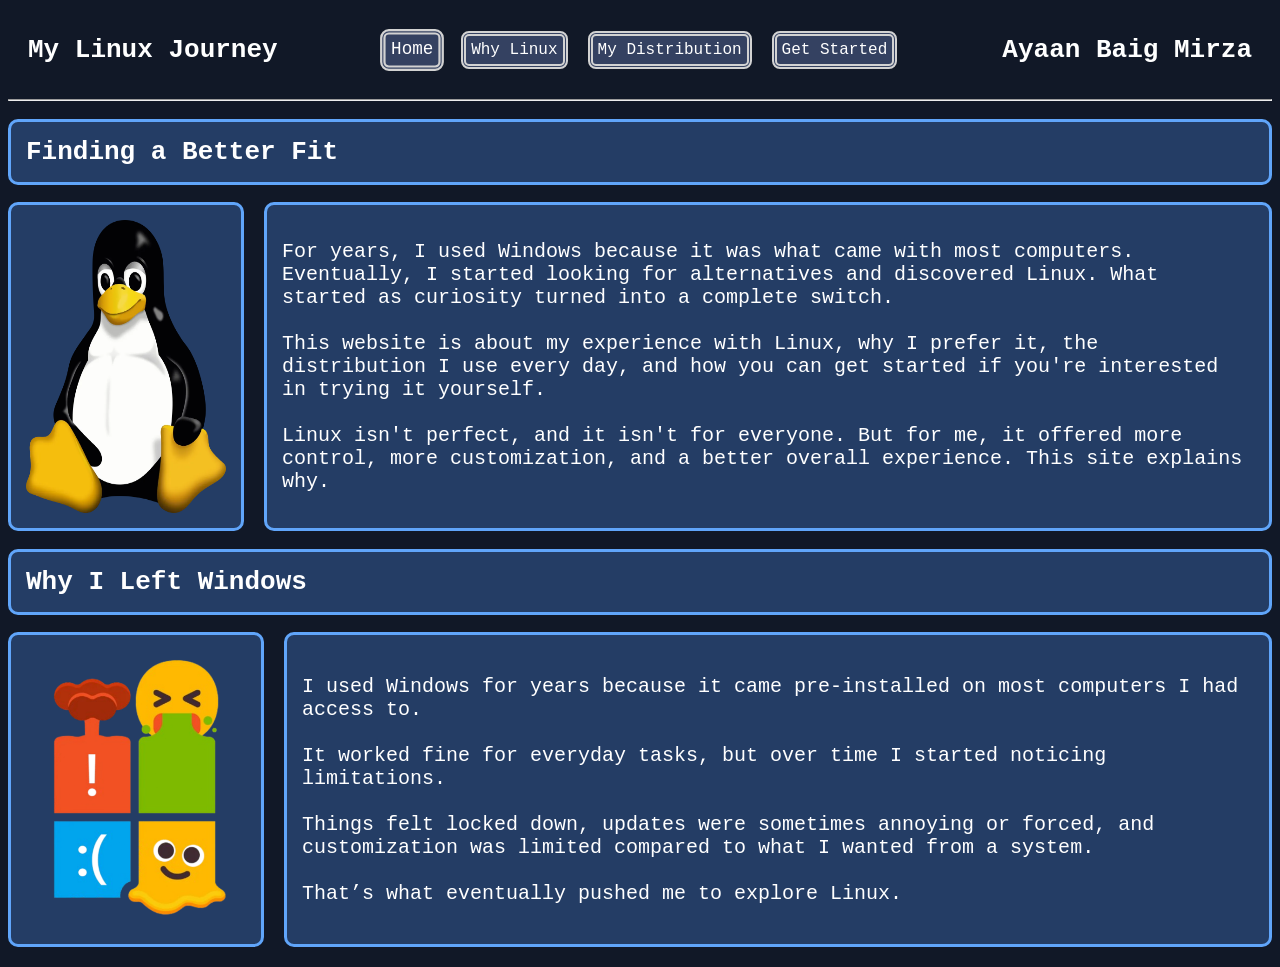
<file: index.html>
<!DOCTYPE html>
<html>
  <head>
    <link rel="stylesheet" href="style.css">
  </head>
  <body>
    <div class = navbar >
      <h1 class = left >My Linux Journey</h1>
      <nav class="center">
        <a class ="nav current" href="index.html">Home</a>
        <a class ="nav" href="linux.html">Why Linux</a>
        <a class ="nav" href="distro.html">My Distribution</a>
        <a class ="nav" href="gs.html">Get Started</a>
      </nav>
      <h1 class = right > Ayaan Baig Mirza </h1>
    </div>
    <hr>
    <h1 class = title >Finding a Better Fit</h1>
    <div class = main>
      
      <img class = image src="tux.png" alt="Tux, the Linux Kernel Mascot">
      <div class = "text">
          <p>
          For years, I used Windows because it was
          what came with most computers.
          Eventually, I started looking for alternatives and discovered Linux. What started as curiosity turned into a complete switch.
          <br><br>
          This website is about my experience with Linux, why I prefer it, the distribution I use every day, and how you can get started if you're interested in trying it yourself.
          <br><br>
          Linux isn't perfect, and it isn't for everyone. But for me, it offered more control, more customization, and a better overall experience. This site explains why.
        </p>
      </div>
    </div>
    <h1 class = title > Why I Left Windows </h1>
    <div class = secondary>
      <img class = image-microslop src = "Microslop.png" alt = "Microslop™">
    
      <div class = "text">
        <p>
          I used Windows for years because it came pre-installed on most computers I had access to.
          <br><br>
          It worked fine for everyday tasks, but over time I started noticing limitations.
          <br><br>
          Things felt locked down, updates were sometimes annoying or forced,
          and customization was limited compared to what I wanted from a system.
          <br><br>
          That’s what eventually pushed me to explore Linux.
        </p>
      </div>
    </div>
  </body>
</html>
</file>
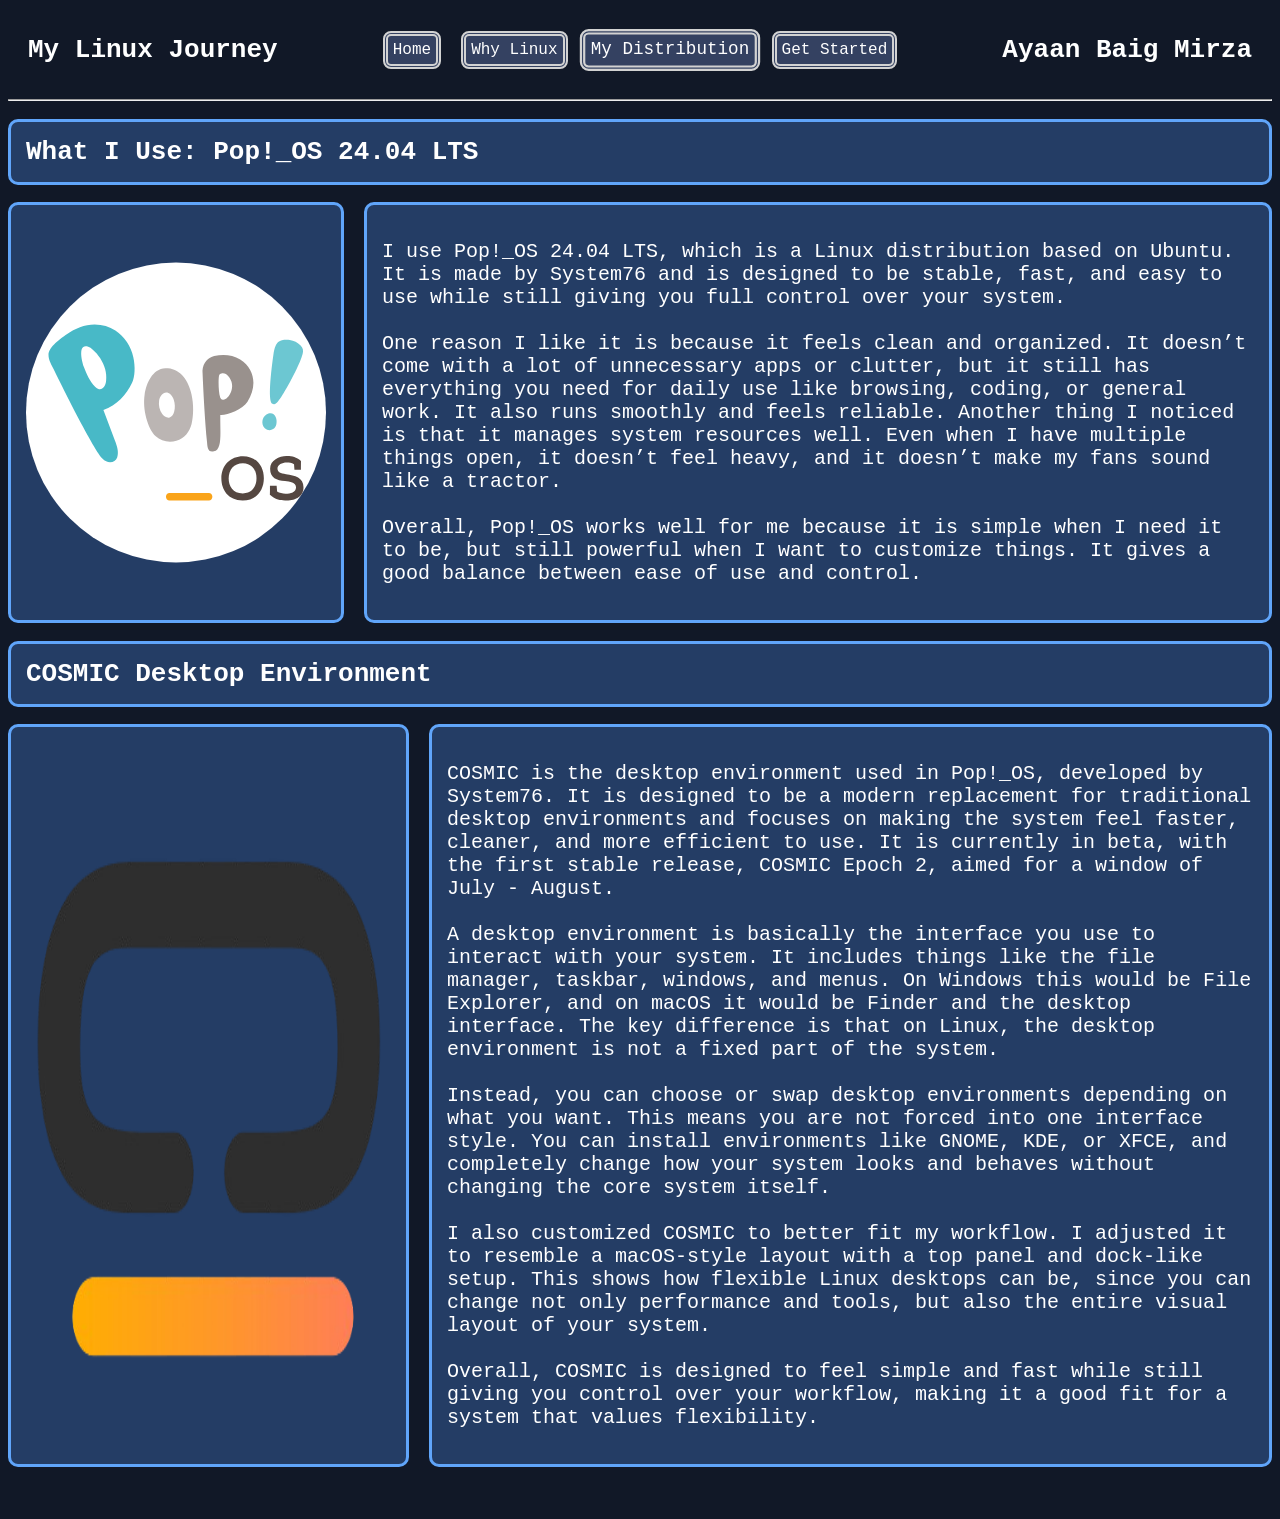
<file: distro.html>
<!DOCTYPE html>
<html>
  <head>
    <link rel="stylesheet" href="style.css">
  </head>
  <body>
    <div class="navbar">
      <h1 class="left">My Linux Journey</h1>
      <nav class="center">
        <a class="nav" href="index.html">Home</a>
        <a class="nav" href="linux.html">Why Linux</a>
        <a class="nav current" href="distro.html">My Distribution</a>
        <a class="nav" href="gs.html">Get Started</a>
      </nav>
      <h1 class="right">Ayaan Baig Mirza</h1>
    </div>
    <hr>
    <h1 class = "title">What I Use: Pop!_OS 24.04 LTS</h1>
    <div class = main>
      <img class = pop_image src = "pop-os.svg" alt = "Pop!_OS Logo">
      <div class = text>
        <p>
          I use Pop!_OS 24.04 LTS, which is a Linux distribution based on Ubuntu. It is made by System76 and is designed to be stable, fast, and easy to use while still giving you full control over your system.
          <br><br>
          One reason I like it is because it feels clean and organized. It doesn’t come with a lot of unnecessary apps or clutter, but it still has everything you need for daily use like browsing, coding, or general work. It also runs smoothly and feels reliable. Another thing I noticed is that it manages system resources well. Even when I have multiple things open, it doesn’t feel heavy, and it doesn’t make my fans sound like a tractor.
          <br><br>
          Overall, Pop!_OS works well for me because it is simple when I need it to be, but still powerful when I want to customize things. It gives a good balance between ease of use and control.
        </p>
      </div>
    </div>
    <h1 class = title> COSMIC Desktop Environment </h1>
    <div class = secondary>
      <img class = cosmic-image src = "COSMIC.png" alt = "COSMIC desktop logo">
      <div class = text>
        <p>
          COSMIC is the desktop environment used in Pop!_OS, developed by System76. It is designed to be a modern replacement for traditional desktop environments and focuses on making the system feel faster, cleaner, and more efficient to use. It is currently in beta, with the first stable release, COSMIC Epoch 2, aimed for a window of July - August.
          <br><br>
          A desktop environment is basically the interface you use to interact with your system. It includes things like the file manager, taskbar, windows, and menus. On Windows this would be File Explorer, and on macOS it would be Finder and the desktop interface. The key difference is that on Linux, the desktop environment is not a fixed part of the system.
          <br><br>
          Instead, you can choose or swap desktop environments depending on what you want. This means you are not forced into one interface style. You can install environments like GNOME, KDE, or XFCE, and completely change how your system looks and behaves without changing the core system itself.
          <br><br>
          I also customized COSMIC to better fit my workflow. I adjusted it to resemble a macOS-style layout with a top panel and dock-like setup. This shows how flexible Linux desktops can be, since you can change not only performance and tools, but also the entire visual layout of your system.
          <br><br>
          Overall, COSMIC is designed to feel simple and fast while still giving you control over your workflow, making it a good fit for a system that values flexibility.
        </p>
      </div>
    </div>
  </body>
</html>
</file>
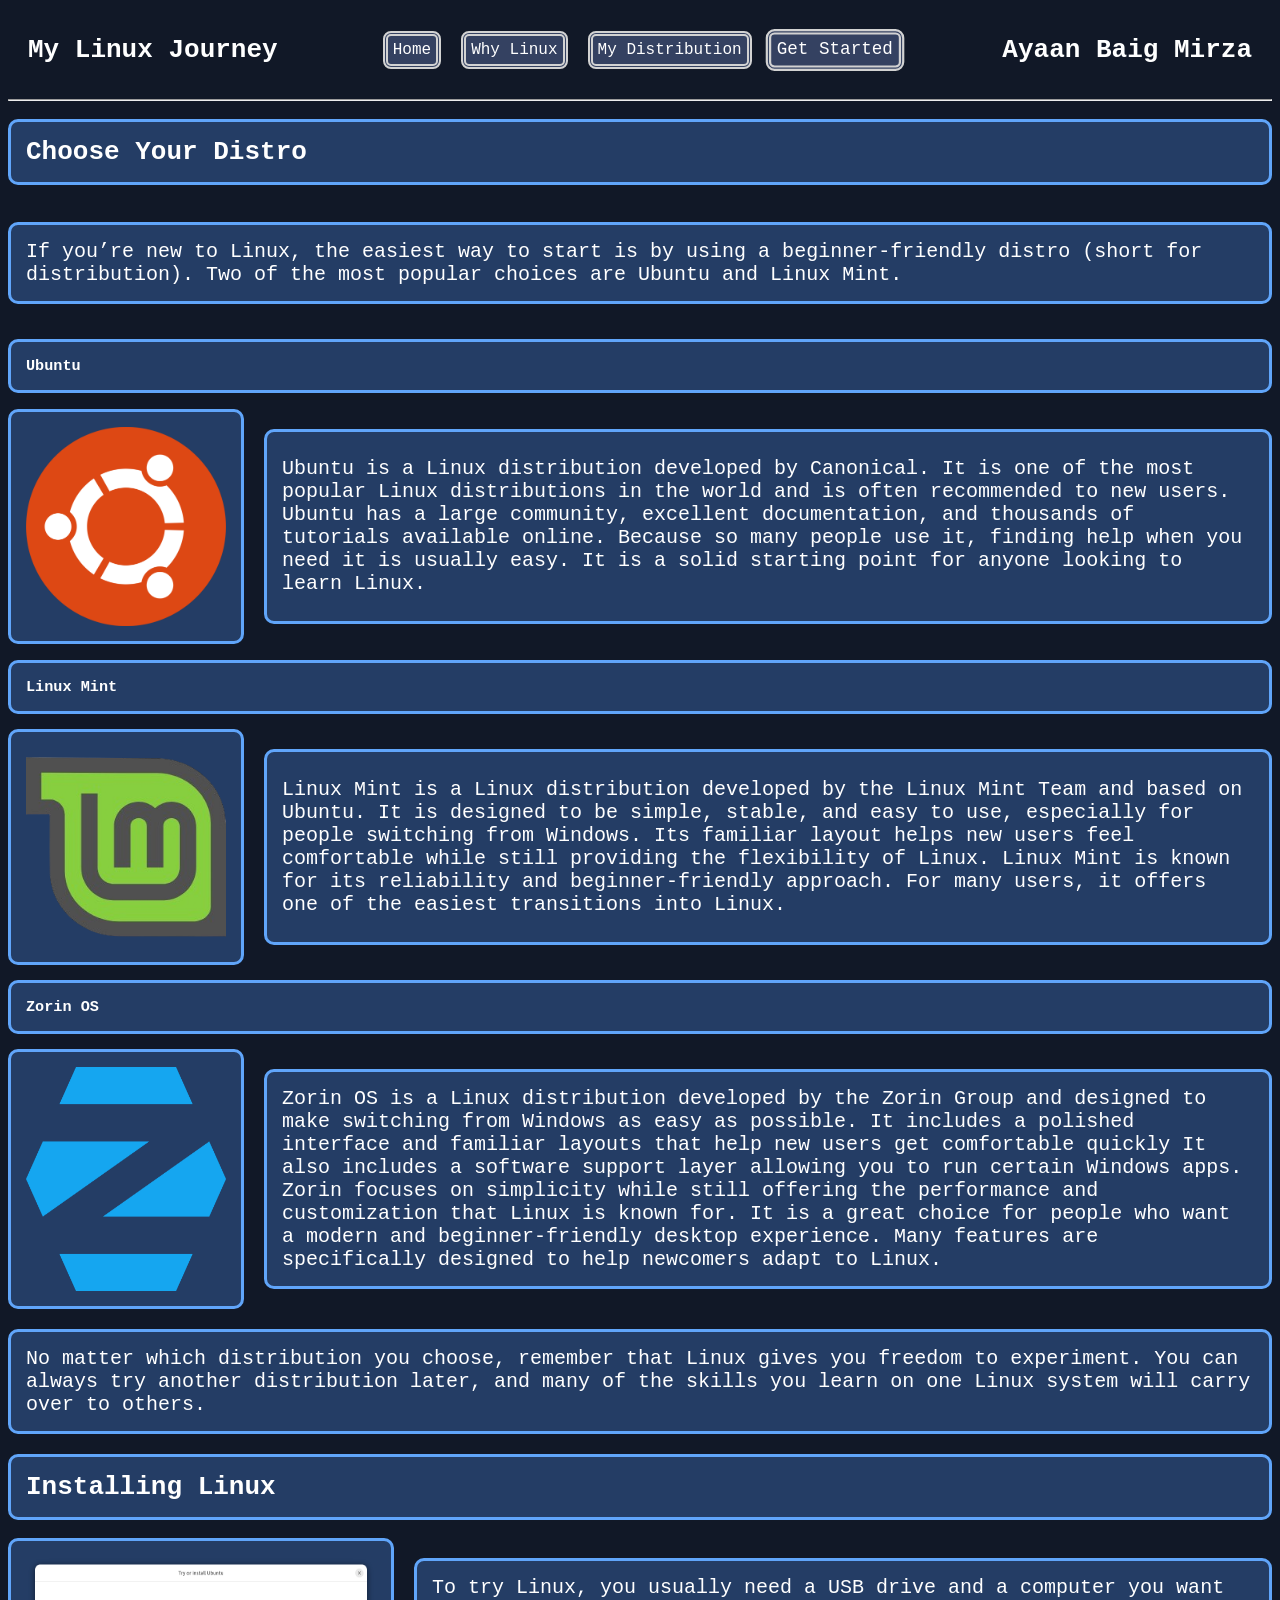
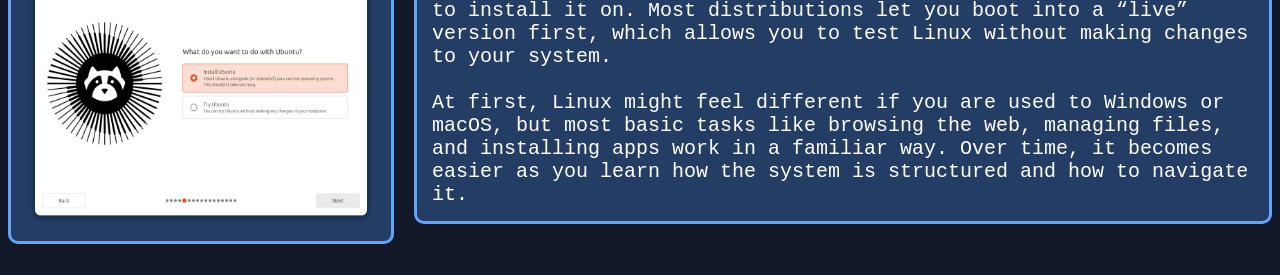
<file: gs.html>
<!DOCTYPE html>
<html>
  <head>
    <link rel="stylesheet" href="style.css">
  </head>
  <body>
    <div class="navbar">
      <h1 class="left">My Linux Journey</h1>
      <nav class="center">
        <a class="nav" href="index.html">Home</a>
        <a class="nav" href="linux.html">Why Linux</a>
        <a class="nav" href="distro.html">My Distribution</a>
        <a class="nav current" href="gs.html">Get Started</a>
      </nav>
      <h1 class="right">Ayaan Baig Mirza</h1>
    </div>
    <hr>
    <h1 class = title> Choose Your Distro </h1>
    <div class = main > 
      <p class = text >
        If you’re new to Linux, the easiest way to start is by using a beginner-friendly distro (short for distribution). Two of the most popular choices are Ubuntu and Linux Mint.
      </p>
      
    </div>
    <h3 class = title > Ubuntu</h3>
    <div class = secondary >
      <img class = image src = "ubuntu.png" alt = "Ubuntu Logo">
      <p class = text>
        Ubuntu is a Linux distribution developed by Canonical. It is one of the most popular Linux distributions in the world and is often recommended to new users. Ubuntu has a large community, excellent documentation, and thousands of tutorials available online. Because so many people use it, finding help when you need it is usually easy. It is a solid starting point for anyone looking to learn Linux.
      </p>
    </div>
    <h3 class = title > Linux Mint</h3>
    <div class = secondary >
      <img class = image src = Linux-Mint.png alt = "Linux Mint Logo">
      <p class = text >
        Linux Mint is a Linux distribution developed by the Linux Mint Team and based on Ubuntu. It is designed to be simple, stable, and easy to use, especially for people switching from Windows. Its familiar layout helps new users feel comfortable while still providing the flexibility of Linux. Linux Mint is known for its reliability and beginner-friendly approach. For many users, it offers one of the easiest transitions into Linux.
      </p>
    </div>
    
    <h3 class = title > Zorin OS </h3>
    <div class = secondary>
      <img class = image src = Raster.png alt = "Zorin OS Logo">
      <p class = text>
        Zorin OS is a Linux distribution developed by the Zorin Group and designed to make switching from Windows as easy as possible. It includes a polished interface and familiar layouts that help new users get comfortable quickly It also includes a software support layer allowing you to run certain Windows apps. Zorin focuses on simplicity while still offering the performance and customization that Linux is known for. It is a great choice for people who want a modern and beginner-friendly desktop experience. Many features are specifically designed to help newcomers adapt to Linux.
      </p>
    </div>
    <p class = text>
      No matter which distribution you choose, remember that Linux gives you freedom to experiment. You can always try another distribution later, and many of the skills you learn on one Linux system will carry over to others.
    </p>
    <h1 class = title > Installing Linux </h1>
    <div class = main >
      <img class = installer-image src = "Ubuntu-Installer.png" alt = "Ubuntu 26.04 Installer">
      <p class = text >
        To try Linux, you usually need a USB drive and a computer you want to install it on. Most distributions let you boot into a “live” version first, which allows you to test Linux without making changes to your system.
        <br><br>
        At first, Linux might feel different if you are used to Windows or macOS, but most basic tasks like browsing the web, managing files, and installing apps work in a familiar way. Over time, it becomes easier as you learn how the system is structured and how to navigate it.
      </p>
    </div>
  </body>
</html>
</file>
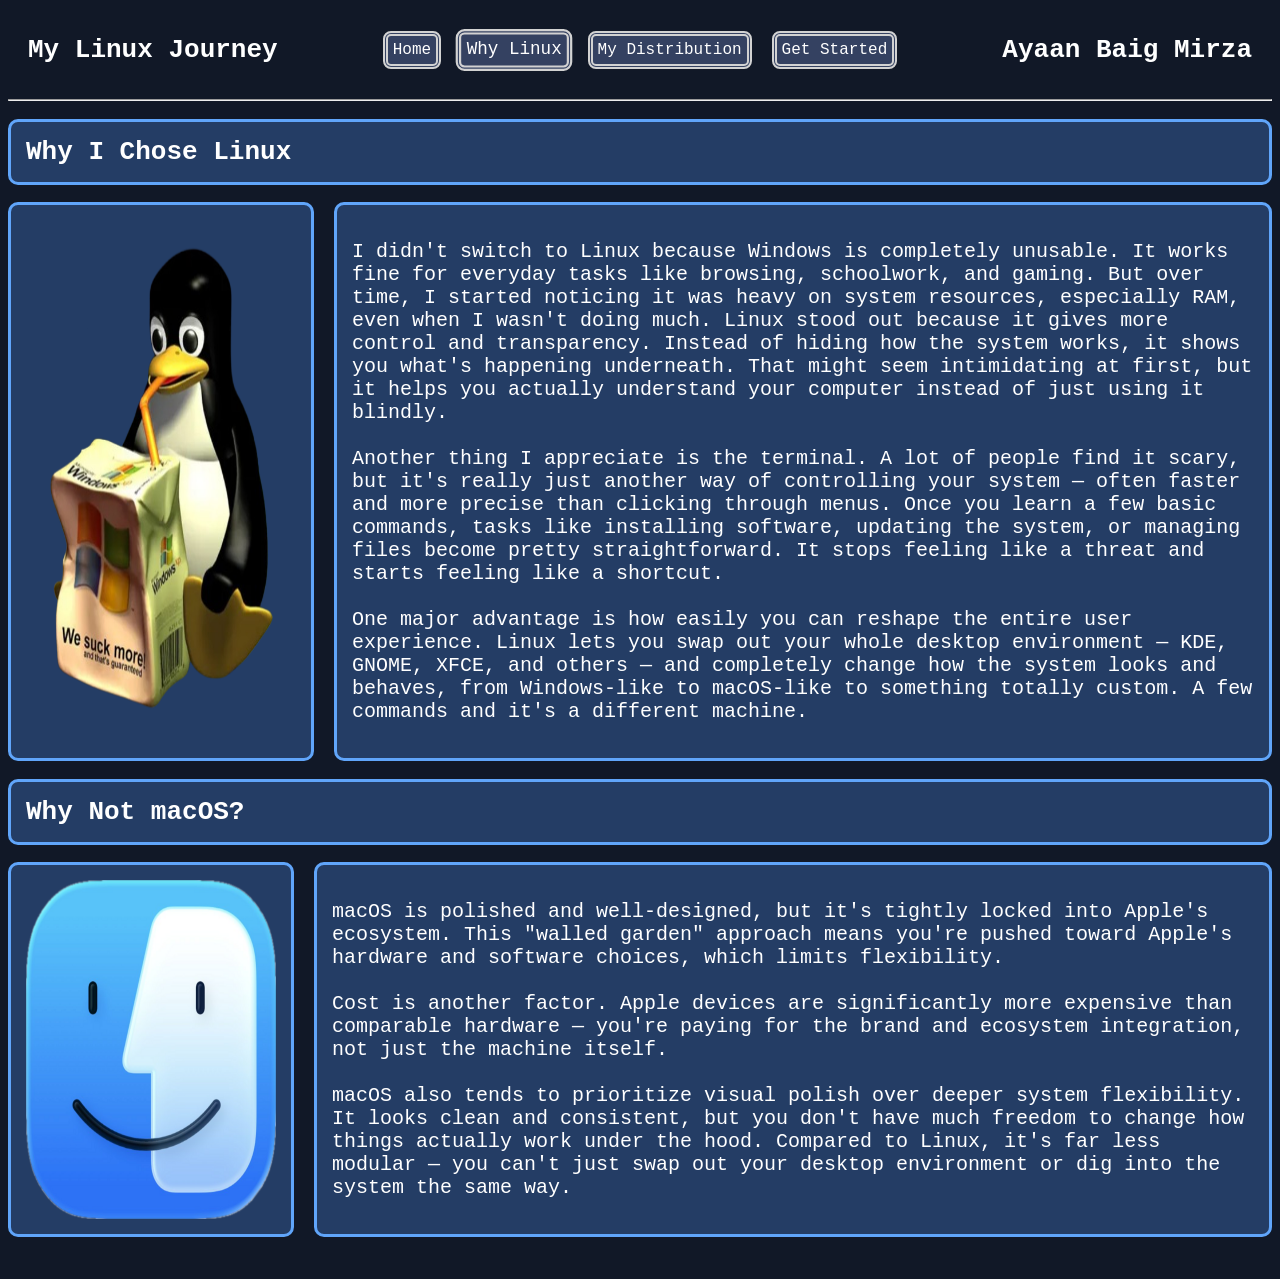
<file: linux.html>
<!DOCTYPE html>
<html>
  <head>
    <link rel="stylesheet" href="style.css">
  </head>
  <body>
    <div class = navbar >
      <h1 class = left > My Linux Journey </h1>
      <nav class= center >
        <a class ="nav" href="index.html">Home</a>
        <a class ="nav current" href="linux.html">Why Linux</a>
        <a class ="nav" href="distro.html">My Distribution</a>
        <a class ="nav" href="gs.html">Get Started</a>
      </nav>
      <h1 class = right > Ayaan Baig Mirza </h1>
    </div>
    <hr>
    
    <h1 class = title> Why I Chose Linux</h1>
    <div class = main>
      <img class = image-tux src = "windows-tux.png" alt = "A Meme about linux being better than windows">
      <div class = text>
        <p>
          I didn't switch to Linux because Windows is completely unusable. It works fine for everyday tasks like browsing, schoolwork, and gaming. But over time, I started noticing it was heavy on system resources, especially RAM, even when I wasn't doing much.
          Linux stood out because it gives more control and transparency. Instead of hiding how the system works, it shows you what's happening underneath. That might seem intimidating at first, but it helps you actually understand your computer instead of just using it blindly.
          <br><br>
          Another thing I appreciate is the terminal. A lot of people find it scary, but it's really just another way of controlling your system — often faster and more precise than clicking through menus. Once you learn a few basic commands, tasks like installing software, updating the system, or managing files become pretty straightforward. It stops feeling like a threat and starts feeling like a shortcut.
          <br><br>
          One major advantage is how easily you can reshape the entire user experience. Linux lets you swap out your whole desktop environment — KDE, GNOME, XFCE, and others — and completely change how the system looks and behaves, from Windows-like to macOS-like to something totally custom. A few commands and it's a different machine.
        </p>
      </div>
    </div>
    
    <h1 class = title >Why Not macOS?</h1>
    <div class = secondary> 
      <img class = image-mac src = "finder.png" alt = "The Finder icon, used to represent macOS">
      <div class = text>
        <p>
          macOS is polished and well-designed, but it's tightly locked into Apple's ecosystem. This "walled garden" approach means you're pushed toward Apple's hardware and software choices, which limits flexibility.
          <br><br>
          Cost is another factor. Apple devices are significantly more expensive than comparable hardware — you're paying for the brand and ecosystem integration, not just the machine itself.
          <br><br>
          macOS also tends to prioritize visual polish over deeper system flexibility. It looks clean and consistent, but you don't have much freedom to change how things actually work under the hood. Compared to Linux, it's far less modular — you can't just swap out your desktop environment or dig into the system the same way.
        </p>
      </div>
    </div>
  </body>
</html>
</file>
<file: style.css>
.navbar {
  display: flex;
  align-items: center;
  justify-content: space-between;
  padding: 10px 20px;
  color: white;
}

.left {
  display: flex;
  justify-content: flex-start;
  gap: 20px;
  color: white;
}

.right {
  display: flex;
  justify-content: flex-end;
  gap: 20px;
  color: white;
}

.center {
  display: flex;
  justify-content: center;
  gap: 20px;
}

.current {
  transform: scale(1.10);
  border-color: #60a5fa;
  background-color: #3b4a6b;
}

body {
  font-family: monospace;
  background-color: #111827;
}

.nav {
  border-style: double;
  padding: 5px;
  border-radius: 8px;
  border-color: #d2d2d2;
  border-width: 5px;
  color: white;
  text-decoration: none;
  background-color: #344161;
  font-size: 16px;
  transition: 0.2s;

}

.nav:hover {
  background-color: #3b4a6b;
  border-color: #60a5fa;
  transform: scale(1.05);
}

.title {
  display: flex;
  align-items: center;
  gap: 20px;

  border: 3px solid #60A5FA;
  border-radius: 10px;
  color: white;
  background-color: #243D65;
  padding: 15px;
}
.main {
  display: flex;
  gap: 20px;
  align-items: stretch;
}

.secondary {
  display: flex;
  gap: 20px;
  align-items: stretch;
}

.text {
  display: flex;
  align-items: center;
  gap: 20px;
  font-size: 20px;
  border: 3px solid #60A5FA;
  border-radius: 10px;
  color: white;
  background-color: #243D65;
  padding: 15px;
}

.image {
  width: 200px;
  border: 3px solid #60A5FA;
  border-radius: 10px;
  color: white;
  background-color: #243D65;
  padding: 15px;
}

.installer-image {
  width: 350px;
  border: 3px solid #60A5FA;
  border-radius: 10px;
  color: white;
  background-color: #243D65;
  padding: 15px;
}

.cosmic-image {
  width: 365px;
  border: 3px solid #60A5FA;
  border-radius: 10px;
  color: white;
  background-color: #243D65;
  padding: 15px;
}

.image-microslop {
  width: 220px;
  border: 3px solid #60A5FA;
  border-radius: 10px;
  color: white;
  background-color: #243D65;
  padding: 15px;
}

.image-mac {
  width: 250px;
  border: 3px solid #60A5FA;
  border-radius: 10px;
  color: white;
  background-color: #243D65;
  padding: 15px;
}

.pop_image {
  width: 300px;
  border: 3px solid #60A5FA;
  border-radius: 10px;
  color: white;
  background-color: #243D65;
  padding: 15px;
}

.image-tux {
  width: 270px;
  border: 3px solid #60A5FA;
  border-radius: 10px;
  color: white;
  background-color: #243D65;
  padding: 15px;
}

.hr {
  border: none;
  height: 2px;
  background-color: #60A5FA;
}
</file>
